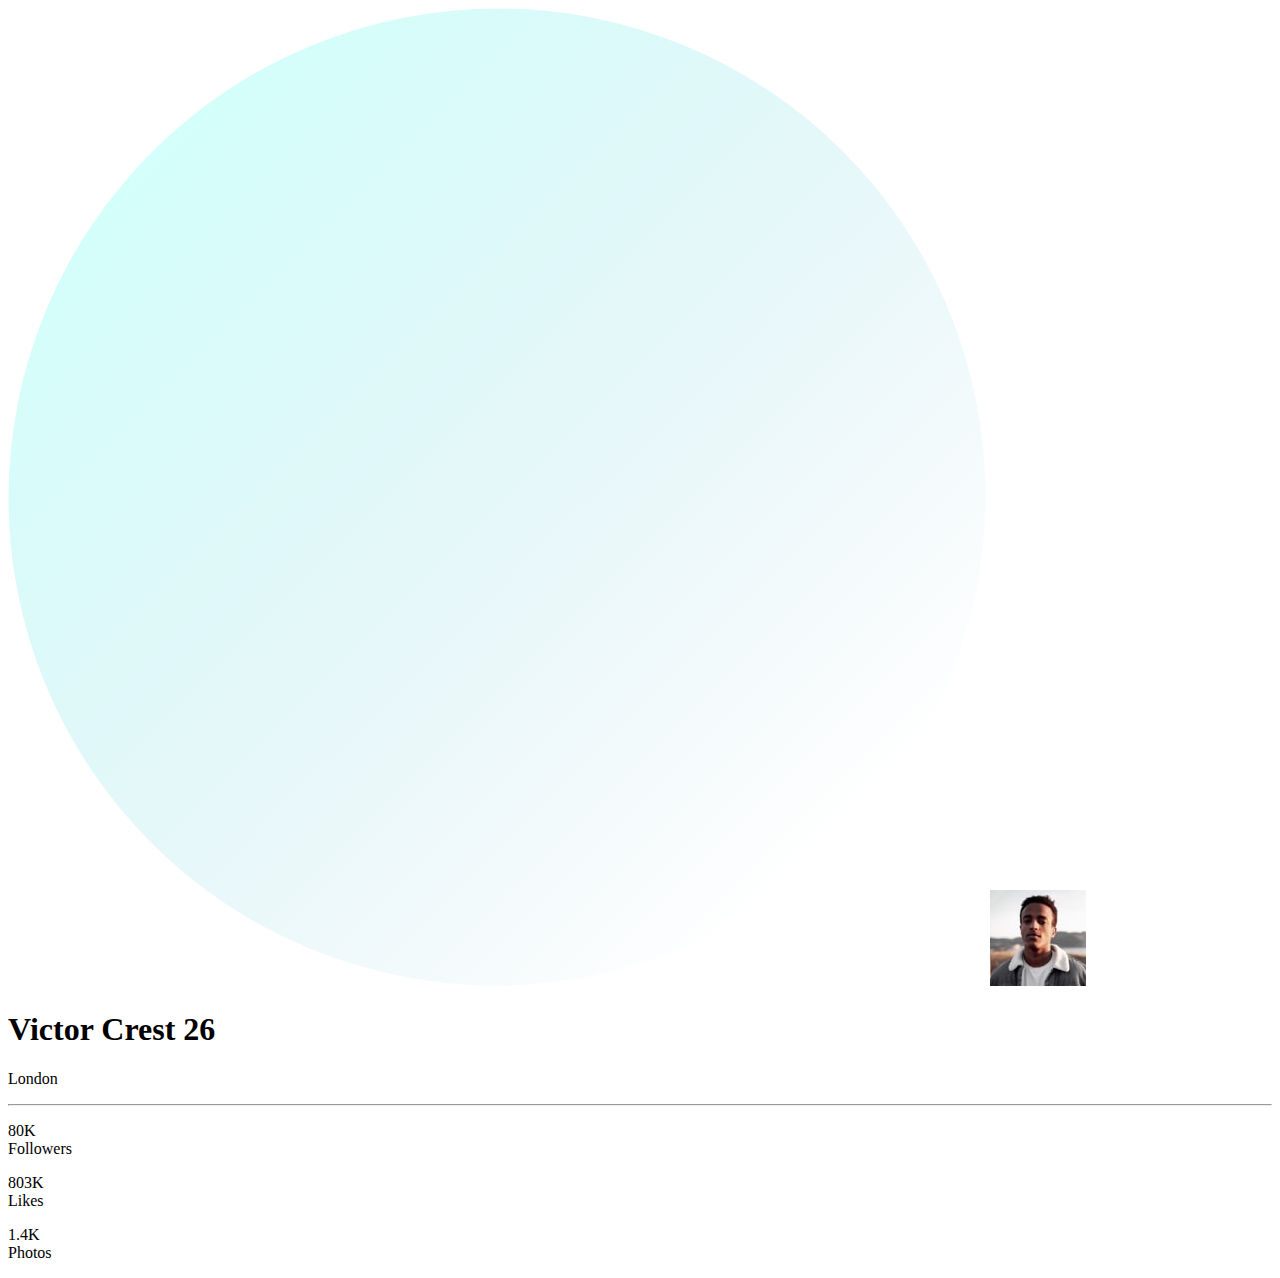
<file: profile-card-component/index.html>
<!DOCTYPE html>
<html lang="en">
<head>
  <meta charset="UTF-8">
  <meta name="viewport" content="width=device-width, initial-scale=1.0"> <!-- displays site properly based on user's device -->

  <link rel="icon" type="image/png" sizes="32x32" href="./images/favicon-32x32.png">
  
  <title>Frontend Mentor | Profile card component</title>

  <!-- Feel free to remove these styles or customise in your own stylesheet 👍 -->
  <style>
    .attribution { font-size: 11px; text-align: center; }
    .attribution a { color: hsl(228, 45%, 44%); }
  </style>
</head>
<body>
  <main class="container">
    <section class="breadcrumb">
      <img src="./images/bg-pattern-bottom.svg" alt="">
      <img src="./images/image-victor.jpg" alt="">
    </section>
    <section class="profile-info">
      <h1>Victor Crest 26</h1>
      <p>London</p>
      <hr />
      <p>80K <br /> Followers</p>
      <p>803K <br /> Likes</p>
      <p>1.4K <br />  Photos</p>
    </section>
  </main>
</body>
</html>
</file>
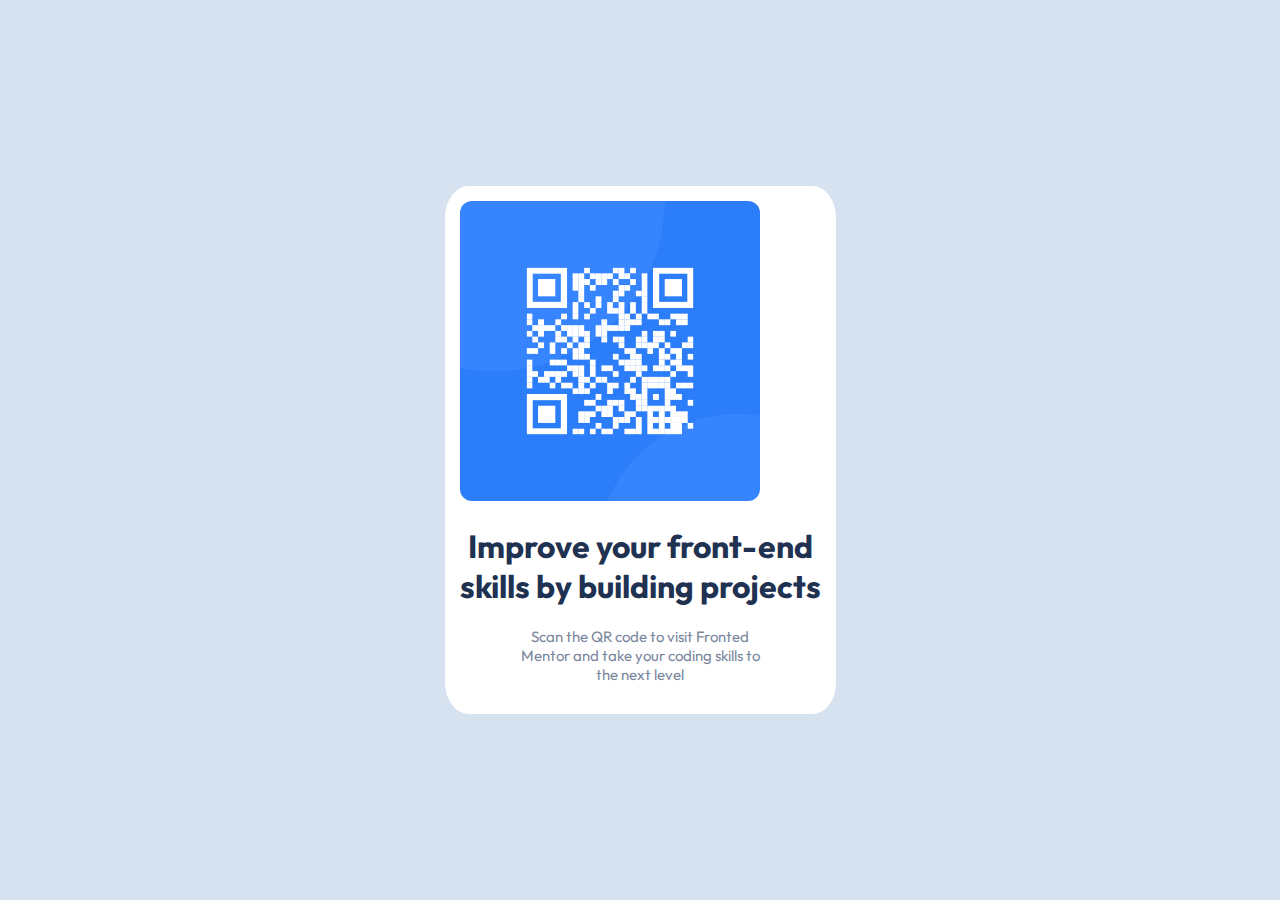
<file: qr-code-component/index.html>
<!DOCTYPE html>
<html lang="en">
  <head>
    <meta charset="UTF-8">
    <meta name="viewport" content="width=device-width, initial-scale=1.0"> <!-- displays site properly based on user's device -->
    <link rel="icon" type="image/png" sizes="32x32" href="./images/favicon-32x32.png">
    <title>Frontend Mentor | QR code component</title>
    <link rel="stylesheet" href="./styles/style.css">
  </head>
  <body>
    <main class="container">
      <section class="card">
        <img class="card__image" src="./images/image-qr-code.png" alt="QR code for redirect to Fronted Mentor" />
        <h1 class="card--text-center">
          Improve your front-end <br /> 
          skills by building projects
        </h1>
        <p class="card--text-center">
          Scan the QR code to visit Fronted <br /> 
          Mentor and take your coding skills to <br /> 
          the next level
        </p>
      </section>
    </main>
  </body>
</html>
</file>
<file: qr-code-component/styles/style.css>
@import url('https://fonts.googleapis.com/css2?family=Outfit:wght@400;700&display=swap');

:root {
    --white: hsl(0, 0%, 100%);
    --light-gray: hsl(212, 45%, 89%);
    --grayish-blue: hsl(220, 15%, 55%);
    --dark-blue: hsl(218, 44%, 22%);
    --sm: 15px;
}

body {
    font-family: 'Outfit', sans-serif;
    margin: 0;
}

.container {
    background-color: var(--light-gray);
    display: grid;
    place-items: center;
    height: 100vh;
}

.card {    
    background-color: var(--white);
    border-radius: 6%;
    padding: 15px;
}

.card__image {
    height: 300px;
    border-radius: 4%;
}

.card--text-center {
    text-align: center;
}

h1 {
    color: var(--dark-blue);
}

p {
    color: var(--grayish-blue);
    font-size: var(--sm);
}
</file>
